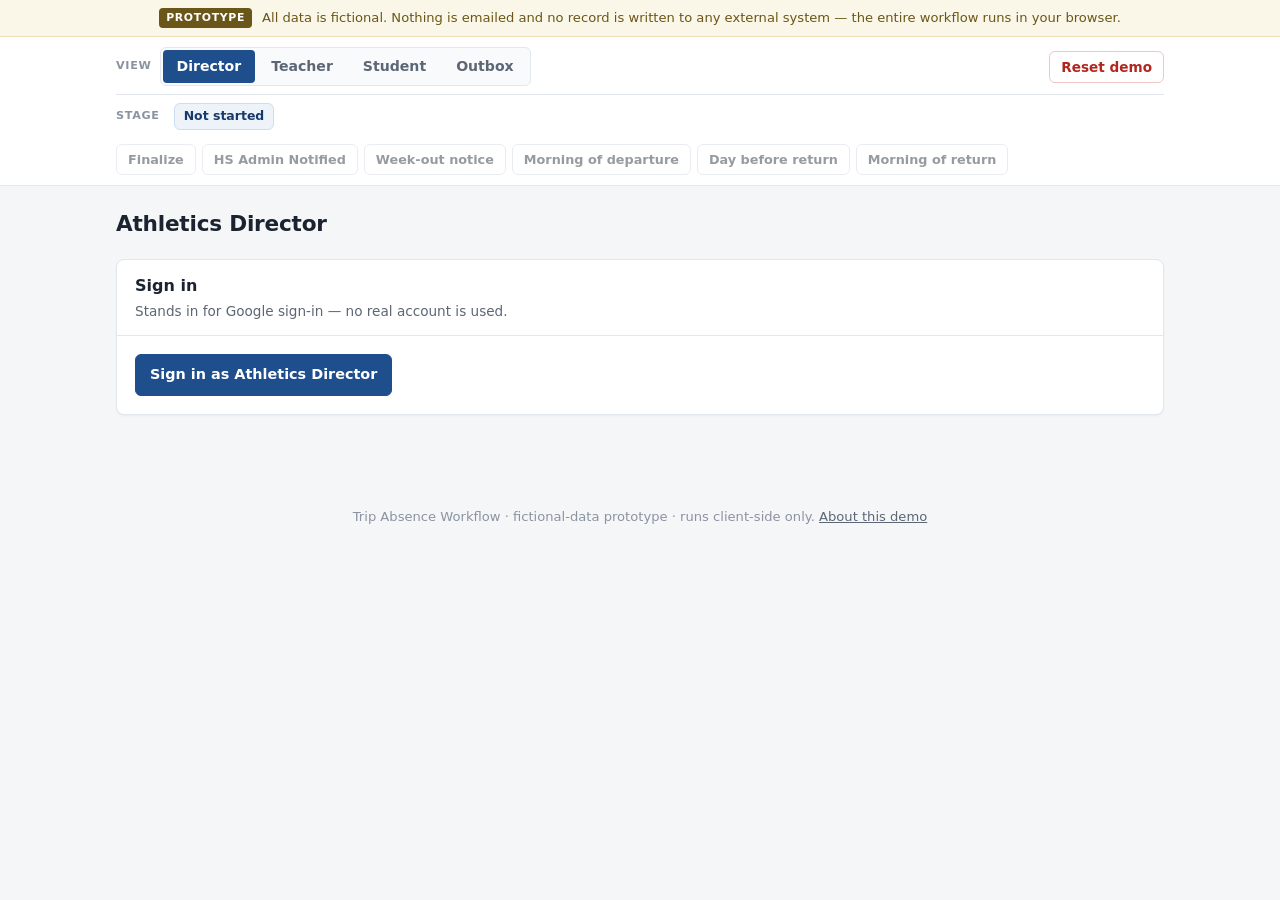
<file: index.html>
<!DOCTYPE html>
<html lang="en">
<head>
  <meta charset="UTF-8" />
  <meta name="viewport" content="width=device-width, initial-scale=1" />
  <meta name="color-scheme" content="light" />
  <!-- Embeddable as an iframe (e.g. Google Sites); harmless when served directly. -->
  <meta http-equiv="Content-Security-Policy" content="frame-ancestors *" />
  <meta name="description" content="Prototype of a school Trip Absence Workflow. Fictional data, no backend — runs entirely in the browser." />
  <title>Trip Absence Workflow — Prototype</title>
  <link rel="icon" href="data:image/svg+xml,<svg xmlns='http://www.w3.org/2000/svg' viewBox='0 0 100 100'><text y='.9em' font-size='90'>🧭</text></svg>" />
  <link rel="stylesheet" href="./styles.css?v=6" />
</head>
<body>
  <a class="skip-link" href="#view">Skip to content</a>

  <!-- Persistent fictional-data notice -->
  <div class="banner" role="note">
    <span class="banner__tag">Prototype</span>
    <span class="banner__text">All data is fictional. Nothing is emailed and no record is written to any external system — the entire workflow runs in your browser.</span>
  </div>

  <!-- Demo-only control bar -->
  <div class="toolbar" id="toolbar">
    <div class="toolbar__inner">
      <div class="toolbar__row">
        <div class="toolbar__group">
          <span class="toolbar__label" id="view-label">View</span>
          <div class="seg" role="group" aria-labelledby="view-label" id="view-seg">
            <button type="button" class="seg__btn" data-view="director">Director</button>
            <button type="button" class="seg__btn" data-view="teacher">Teacher</button>
            <button type="button" class="seg__btn" data-view="student">Student</button>
            <button type="button" class="seg__btn" data-view="outbox">Outbox</button>
          </div>
        </div>

        <div class="toolbar__group" id="viewing-as-group" hidden>
          <label class="toolbar__label" for="viewing-as">Viewing as</label>
          <select id="viewing-as" class="select select--inline"></select>
        </div>

        <div class="toolbar__group toolbar__right">
          <button type="button" id="reset-demo" class="btn btn--sm btn--ghost btn--danger">Reset demo</button>
        </div>
      </div>

      <div class="toolbar__row toolbar__row--stages">
        <span class="toolbar__label">Stage</span>
        <span id="stage-readout" class="stage-readout">Not started</span>
        <div class="stage-buttons" id="stage-buttons" role="group" aria-label="Advance the demo clock"></div>
      </div>
    </div>
  </div>

  <main class="container">
    <div id="view" tabindex="-1"><!-- rendered by app.js --></div>
  </main>

  <footer class="app-footer">
    <p>Trip Absence Workflow · fictional-data prototype · runs client-side only.
       <a href="./README.md">About this demo</a></p>
  </footer>

  <!-- Overlays -->
  <div id="modal-root"></div>
  <div id="toast" class="toast" role="status" aria-live="polite"></div>

  <!-- Relative script paths so the app works at any mount path / from file://. -->
  <script src="./data.js"></script>
  <script src="./app.js"></script>
</body>
</html>
</file>
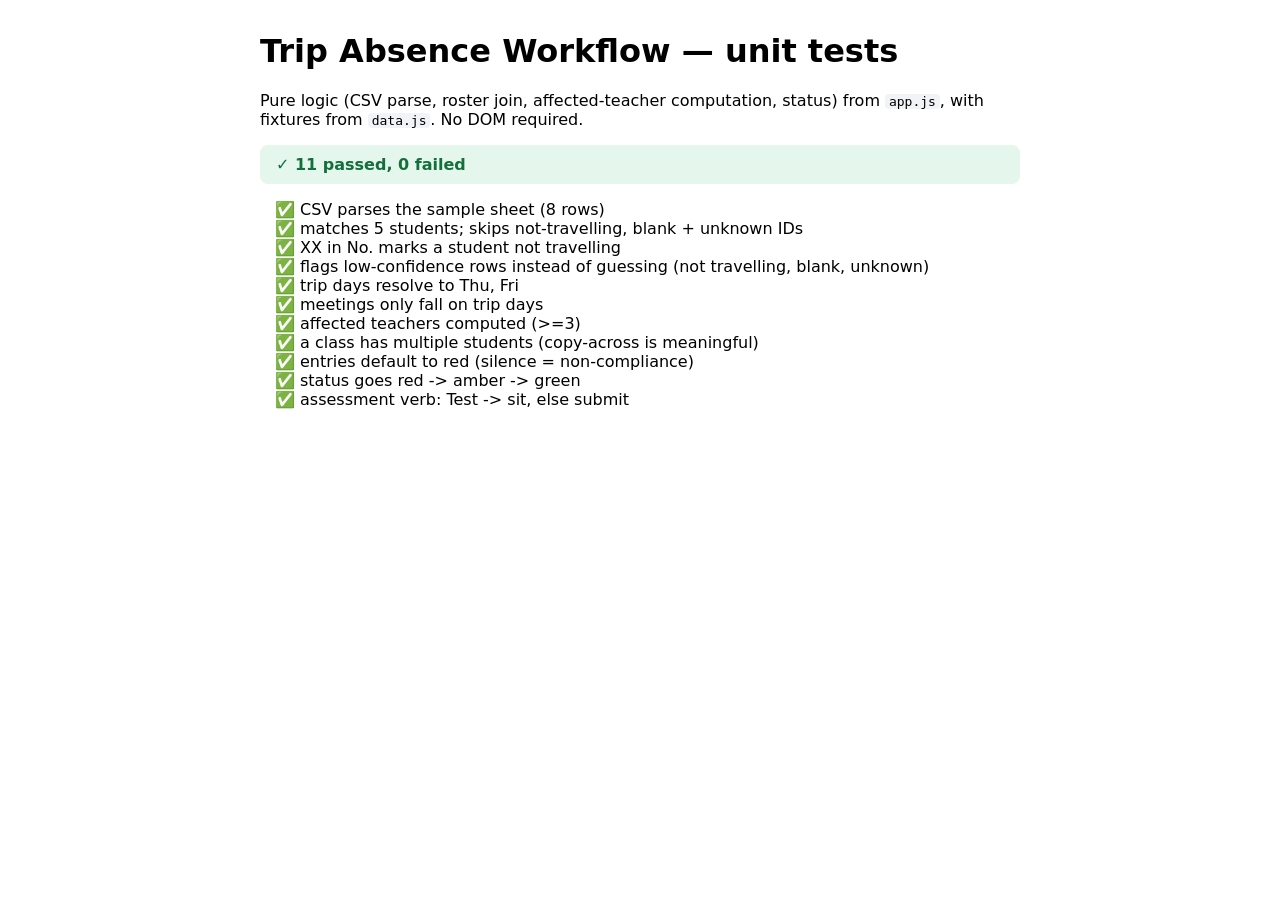
<file: tests.html>
<!DOCTYPE html>
<html lang="en">
<head>
  <meta charset="UTF-8" />
  <meta name="viewport" content="width=device-width, initial-scale=1" />
  <title>Trip Absence Workflow — Tests</title>
  <style>
    body { font-family: system-ui, sans-serif; max-width: 760px; margin: 2rem auto; padding: 0 1rem; }
    #summary { font-weight: 700; margin: 1rem 0; padding: .6rem 1rem; border-radius: 8px; }
    #summary.pass { background: #e5f6ec; color: #136f3b; } #summary.fail { background: #fdecee; color: #b3121f; }
    li.ok::marker { content: "✅ "; } li.no { color: #b3121f; } li.no::marker { content: "❌ "; }
    code { background: #f1f3f7; border-radius: 4px; padding: 0 .3em; }
  </style>
</head>
<body>
  <h1>Trip Absence Workflow — unit tests</h1>
  <p>Pure logic (CSV parse, roster join, affected-teacher computation, status) from <code>app.js</code>, with fixtures from <code>data.js</code>. No DOM required.</p>
  <div id="summary">Running…</div>
  <ol id="results"></ol>

  <script src="./data.js"></script>
  <!-- app.js exposes window.TAS and only wires the UI when #view exists (it doesn't here). -->
  <script src="./app.js"></script>
  <script>
    (function () {
      var T = window.TAS, FX = window.FIXTURES, out = document.getElementById("results");
      var pass = 0, fail = 0;
      function rec(n, ok, d) { var li = document.createElement("li"); li.className = ok ? "ok" : "no";
        li.textContent = n + (ok ? "" : "  —  " + (d || "failed")); out.appendChild(li); ok ? pass++ : fail++; }
      function test(n, fn) { try { fn(); rec(n, true); } catch (e) { rec(n, false, e && e.message); } }
      function assert(c, m) { if (!c) throw new Error(m || "assertion failed"); }
      function eq(a, b, m) { if (a !== b) throw new Error((m || "ne") + " got " + JSON.stringify(a) + " exp " + JSON.stringify(b)); }

      var parsed = T.parseCsv(FX.sampleCsv);
      var an = T.analyzeSheet(parsed, FX);

      test("CSV parses the sample sheet (8 rows)", function () { eq(an.rows.length, 8); });
      test("matches 5 students; skips not-travelling, blank + unknown IDs", function () {
        eq(an.matchedStudentIds.length, 5);
        assert(an.matchedStudentIds.indexOf("S0005") === -1, "XX (not travelling) excluded");
        assert(an.matchedStudentIds.indexOf("S0006") === -1 && an.matchedStudentIds.indexOf("S9999") === -1);
      });
      test("XX in No. marks a student not travelling", function () {
        assert(an.rows[4].notTravelling && an.rows[4].flags.join().indexOf("Not travelling") !== -1);
      });
      test("flags low-confidence rows instead of guessing (not travelling, blank, unknown)", function () { eq(an.flaggedCount, 3); });
      test("trip days resolve to Thu, Fri", function () { eq(T.coveredWeekdays(FX.trips[0].departure, FX.trips[0].return).join(","), "Thu,Fri"); });

      var wd = T.coveredWeekdays(FX.trips[0].departure, FX.trips[0].return);
      var meetings = T.computeMeetings(an.matchedStudentIds, FX.timetable, wd);
      test("meetings only fall on trip days", function () { assert(meetings.length > 0 && meetings.every(function (m) { return m.day === "Thu" || m.day === "Fri"; })); });
      test("affected teachers computed (>=3)", function () { assert(T.affectedByTeacher(meetings, FX).length >= 3); });
      test("a class has multiple students (copy-across is meaningful)", function () {
        assert(T.affectedByTeacher(meetings, FX).some(function (g) { return g.classes.some(function (c) { return c.studentIds.length > 1; }); }));
      });

      var entries = T.buildEntries(meetings);
      test("entries default to red (silence = non-compliance)", function () { eq(T.statusOf(entries[0]), "red"); });
      test("status goes red -> amber -> green", function () {
        var e = JSON.parse(JSON.stringify(entries[0]));
        e.work.set = "Read ch.4"; eq(T.statusOf(e), "amber");
        e.finalized = true; eq(T.statusOf(e), "green");
      });
      test("assessment verb: Test -> sit, else submit", function () { eq(T.assessmentVerb("Test"), "sit"); eq(T.assessmentVerb("Assignment"), "submit"); });

      var sum = document.getElementById("summary");
      sum.className = fail ? "fail" : "pass";
      sum.textContent = (fail ? "✗ " : "✓ ") + pass + " passed, " + fail + " failed";
      console.log("[tests] " + pass + " passed, " + fail + " failed");
    })();
  </script>
</body>
</html>
</file>
<file: styles.css>
/* =========================================================================
   Trip Absence Workflow — styles.css
   Professional, flat, light. White surfaces, restrained accent, square-ish
   corners, hairline borders rather than heavy shadows.
   ========================================================================= */
:root {
  --accent: #1f4e8c;            /* a sober navy-blue */
  --accent-strong: #163a69;
  --accent-soft: #eef3fa;
  --accent-line: #cdddf0;

  --ink: #1b2330;
  --ink-soft: #5c6675;
  --ink-faint: #8a93a1;

  --bg: #f5f6f8;
  --surface: #ffffff;
  --surface-2: #f8fafc;
  --border: #e3e7ee;
  --border-strong: #cfd6e0;

  --red: #b3261e;     --red-bg: #fbecea;   --red-line: #f0c7c3;
  --amber: #8a5a00;   --amber-bg: #fbf2df; --amber-line: #ecd9ad;
  --green: #1d7a46;   --green-bg: #e8f5ed; --green-line: #bfe3cd;

  --radius: 8px;
  --radius-sm: 6px;
  --radius-pill: 999px;
  --shadow-sm: 0 1px 2px rgba(20, 30, 50, .05);
  --shadow: 0 1px 3px rgba(20, 30, 50, .08);

  --font: "Inter", system-ui, -apple-system, "Segoe UI", Roboto, Helvetica, Arial, sans-serif;
  --maxw: 1080px;
}

* , *::before, *::after { box-sizing: border-box; }
html { -webkit-text-size-adjust: 100%; }
body { margin: 0; font-family: var(--font); color: var(--ink); background: var(--bg);
  line-height: 1.5; font-size: 15px; -webkit-font-smoothing: antialiased; }
h1, h2, h3, h4, p { margin: 0; }
a { color: var(--accent); }
code { font-family: ui-monospace, SFMono-Regular, Menlo, Consolas, monospace;
  background: var(--surface-2); border: 1px solid var(--border); border-radius: 4px;
  padding: 0 .3em; font-size: .9em; }

.skip-link { position: absolute; left: -999px; top: 0; background: var(--accent);
  color: #fff; padding: 8px 14px; z-index: 100; border-radius: 0 0 6px 0; }
.skip-link:focus { left: 0; }

.muted { color: var(--ink-soft); }
[hidden] { display: none !important; }

/* Banner — quiet, factual strip */
.banner { display: flex; align-items: center; gap: 10px; justify-content: center;
  flex-wrap: wrap; background: #fbf7e8; border-bottom: 1px solid #ecdfb8;
  color: #6a5618; padding: 8px 16px; font-size: .82rem; }
.banner__tag { text-transform: uppercase; letter-spacing: .06em; font-weight: 700;
  font-size: .68rem; background: #6a5618; color: #fff; border-radius: 4px; padding: 2px 7px; }
.banner__text { color: #6a5618; }

/* =========================================================================
   Toolbar — two tidy rows; nothing overflows
   ========================================================================= */
.toolbar { background: var(--surface); border-bottom: 1px solid var(--border);
  position: sticky; top: 0; z-index: 25; }
.toolbar__inner { max-width: var(--maxw); margin: 0 auto; padding: 10px 16px;
  display: flex; flex-direction: column; gap: 8px; }
.toolbar__row { display: flex; align-items: center; gap: 14px; flex-wrap: wrap; }
.toolbar__row--stages { padding-top: 8px; border-top: 1px solid var(--border); }
.toolbar__group { display: flex; align-items: center; gap: 8px; }
.toolbar__right { margin-left: auto; }
.toolbar__label { font-size: .7rem; text-transform: uppercase; letter-spacing: .06em;
  color: var(--ink-faint); font-weight: 700; }
.stage-readout { font-size: .78rem; font-weight: 600; color: var(--accent-strong);
  background: var(--accent-soft); border: 1px solid var(--accent-line);
  border-radius: var(--radius-sm); padding: 3px 9px; }
.stage-buttons { display: flex; flex-wrap: wrap; gap: 6px; }

/* Segmented control — flatter, rectangular with a soft radius */
.seg { display: inline-flex; background: var(--surface-2); border: 1px solid var(--border);
  border-radius: var(--radius-sm); padding: 2px; gap: 2px; }
.seg__btn { border: 0; background: transparent; color: var(--ink-soft); font: inherit;
  font-weight: 600; font-size: .88rem; padding: 6px 14px; border-radius: 4px; cursor: pointer; }
.seg__btn:hover { color: var(--ink); background: rgba(31,78,140,.06); }
.seg__btn[aria-pressed="true"] { background: var(--accent); color: #fff; }

/* =========================================================================
   Buttons — flat, rectangular
   ========================================================================= */
.btn { font: inherit; font-weight: 600; font-size: .9rem; color: var(--ink);
  background: var(--surface); border: 1px solid var(--border-strong);
  border-radius: var(--radius-sm); padding: 9px 14px; min-height: 38px; cursor: pointer;
  white-space: nowrap; transition: background .12s, border-color .12s; }
.btn:hover { background: var(--surface-2); border-color: var(--accent-line); }
.btn:active { background: var(--accent-soft); }
.btn:disabled { opacity: .45; cursor: not-allowed; background: var(--surface); }
.btn--primary { background: var(--accent); border-color: var(--accent); color: #fff; }
.btn--primary:hover { background: var(--accent-strong); border-color: var(--accent-strong); }
.btn--primary:disabled { background: var(--accent); border-color: var(--accent); }
.btn--ghost { background: transparent; border-color: var(--border); }
.btn--ghost:hover { background: var(--surface-2); }
.btn--danger { color: var(--red); border-color: var(--red-line); }
.btn--danger:hover { background: var(--red-bg); border-color: var(--red); }
.btn--sm { min-height: 32px; padding: 5px 11px; font-size: .85rem; }
.btn--stage { min-height: 30px; padding: 5px 11px; font-size: .8rem; font-weight: 600; }
.btn--stage[data-fired="true"] { background: var(--green-bg); border-color: var(--green-line); color: var(--green); }
.btn--block { width: 100%; justify-content: center; display: inline-flex; align-items: center; gap: 8px; }

:where(button, a, input, select, textarea):focus-visible {
  outline: 2px solid var(--accent); outline-offset: 1px; border-radius: 5px; }

/* =========================================================================
   Layout
   ========================================================================= */
.container { max-width: var(--maxw); margin: 0 auto; padding: 22px 16px 64px; }
.view-head { margin-bottom: 18px; }
.view-head h1 { font-size: 1.35rem; font-weight: 700; letter-spacing: -.01em; }
.view-head p { color: var(--ink-soft); margin-top: 3px; font-size: .92rem; }
.stack > * + * { margin-top: 16px; }

/* Section tabs (Director: Approve / Dashboard) */
.tabs { display: inline-flex; gap: 4px; border-bottom: 1px solid var(--border);
  margin-bottom: 18px; width: 100%; }
.tabs__btn { border: 0; background: transparent; font: inherit; font-weight: 600;
  font-size: .92rem; color: var(--ink-soft); padding: 8px 14px; cursor: pointer;
  border-bottom: 2px solid transparent; margin-bottom: -1px; }
.tabs__btn:hover { color: var(--ink); }
.tabs__btn[aria-pressed="true"] { color: var(--accent); border-bottom-color: var(--accent); }

/* =========================================================================
   Cards — flat, hairline border
   ========================================================================= */
.card { background: var(--surface); border: 1px solid var(--border);
  border-radius: var(--radius); box-shadow: var(--shadow-sm); }
.card__head { padding: 14px 18px; border-bottom: 1px solid var(--border); }
.card__head--plain { border-bottom: 0; padding-bottom: 0; }
.card__title { font-size: 1rem; font-weight: 700; display: flex; align-items: center;
  gap: 9px; flex-wrap: wrap; }
.card__sub { color: var(--ink-soft); font-size: .85rem; margin-top: 3px; }
.card__body { padding: 18px; }
.card__body + .card__body { padding-top: 0; }
.card + .card { margin-top: 16px; }

.eyebrow { font-size: .7rem; text-transform: uppercase; letter-spacing: .06em;
  font-weight: 700; color: var(--accent); }

.row { display: flex; flex-wrap: wrap; gap: 12px; align-items: flex-end; }
.row > .grow { flex: 1 1 220px; }
.row--between { justify-content: space-between; align-items: center; }
.spacer { flex: 1 1 auto; }

/* =========================================================================
   Forms
   ========================================================================= */
.field-label { font-weight: 600; font-size: .85rem; display: block; margin-bottom: 5px; color: var(--ink); }
.input, .select, textarea { width: 100%; font: inherit; font-size: .92rem; color: var(--ink);
  background: var(--surface); border: 1px solid var(--border-strong);
  border-radius: var(--radius-sm); padding: 9px 11px; min-height: 38px; }
.input:focus, .select:focus, textarea:focus { border-color: var(--accent); }
.select--inline { min-height: 34px; padding: 5px 9px; font-size: .88rem; border-color: var(--border); }
textarea { resize: vertical; min-height: 60px; line-height: 1.45; }
.help { font-size: .8rem; color: var(--ink-soft); margin-top: 5px; }

/* Definition list */
.kv { display: grid; grid-template-columns: 1fr; gap: 12px 24px; }
@media (min-width: 560px) { .kv { grid-template-columns: 1fr 1fr; } }
.kv div { display: flex; flex-direction: column; gap: 2px; }
.kv dt { font-size: .72rem; text-transform: uppercase; letter-spacing: .04em; color: var(--ink-faint); font-weight: 600; }
.kv dd { margin: 0; font-weight: 600; font-size: .92rem; }
.kv--center div { align-items: center; text-align: center; }

/* Two-column Director layout: sheet (main) + side rail */
.dir-grid { display: grid; grid-template-columns: 1fr; gap: 16px; align-items: start; }
@media (min-width: 900px) { .dir-grid { grid-template-columns: minmax(0, 1.6fr) minmax(280px, 1fr); } }
.dir-side { display: flex; flex-direction: column; gap: 16px; position: sticky; top: 132px; }
@media (max-width: 899px) { .dir-side { position: static; } }

/* =========================================================================
   Tables
   ========================================================================= */
.table-wrap { overflow-x: auto; border: 1px solid var(--border); border-radius: var(--radius-sm); }
table { width: 100%; border-collapse: collapse; font-size: .88rem; }
th, td { text-align: left; padding: 9px 12px; border-bottom: 1px solid var(--border); white-space: nowrap; }
thead th { background: var(--surface-2); font-size: .72rem; text-transform: uppercase;
  letter-spacing: .04em; color: var(--ink-faint); font-weight: 700; }
tbody tr:last-child td { border-bottom: 0; }
tbody tr:hover td { background: var(--surface-2); }
tr.flagged td { background: var(--amber-bg); }
tr.flagged:hover td { background: #f7ebcf; }
tr.not-travelling td { background: var(--red-bg); color: var(--ink-soft); }
tr.not-travelling:hover td { background: #f7ddd9; }
tr.not-travelling .cell-flag { color: var(--red); }
.cell-flag { color: var(--amber); font-weight: 600; font-size: .8rem; white-space: normal; }
.sheet-reload { font-weight: 700; font-size: .95rem; color: var(--accent-strong); text-align: center;
  margin-top: 14px; padding: 12px 14px; background: var(--accent-soft);
  border: 1px solid var(--accent-line); border-radius: var(--radius-sm); }
.num { color: var(--ink-faint); font-variant-numeric: tabular-nums; }

/* =========================================================================
   Status pills + dots
   ========================================================================= */
.pill { display: inline-flex; align-items: center; gap: 6px; border-radius: var(--radius-sm);
  padding: 3px 9px; font-size: .78rem; font-weight: 600; border: 1px solid transparent; }
.pill .dot { width: 8px; height: 8px; border-radius: 50%; flex: none; }
.pill--red { background: var(--red-bg); color: var(--red); border-color: var(--red-line); } .pill--red .dot { background: var(--red); }
.pill--amber { background: var(--amber-bg); color: var(--amber); border-color: var(--amber-line); } .pill--amber .dot { background: var(--amber); }
.pill--green { background: var(--green-bg); color: var(--green); border-color: var(--green-line); } .pill--green .dot { background: var(--green); }
.pill--neutral { background: var(--surface-2); color: var(--ink-soft); border-color: var(--border); } .pill--neutral .dot { background: var(--ink-faint); }
.pill--orange { background: #fbeede; color: #9a5212; border-color: #f0d2af; } .pill--orange .dot { background: #d9731a; }

/* Student view — per-subject facts on one line, post-return facts boxed */
.subject { padding-top: 12px; }
.subject--sep { margin-top: 12px; border-top: 1px solid var(--border); }
.subject__name { font-weight: 700; font-size: .95rem; margin-bottom: 8px; }
.subject__facts { display: flex; flex-wrap: wrap; align-items: stretch; gap: 12px; }
.field-mini dt { font-size: .72rem; text-transform: uppercase; letter-spacing: .04em; color: var(--ink-faint); font-weight: 600; margin-bottom: 3px; }
.field-mini dd { margin: 0; font-weight: 600; font-size: .92rem; }
.field-mini--grow { flex: 1 1 200px; min-width: 160px; }
/* Pale-yellow box: these are completed after the student returns. */
.post-return { display: flex; flex-wrap: wrap; gap: 16px; background: #fbf6e3;
  border: 1px solid #ecdfb8; border-radius: var(--radius-sm); padding: 9px 12px; }

.chip { display: inline-block; background: var(--surface-2); border: 1px solid var(--border);
  border-radius: var(--radius-sm); padding: 2px 8px; font-size: .76rem; color: var(--ink-soft); font-weight: 500; }

/* Trip summary header (prepopulated from the loaded sheet) */
.trip-summary { border: 1px solid var(--border); border-radius: var(--radius-sm);
  background: var(--surface-2); padding: 14px 16px; margin-bottom: 16px; }
.trip-summary__name { font-weight: 700; font-size: 1.02rem; }
.trip-summary__meta { color: var(--ink-soft); font-size: .85rem; margin-top: 2px; }
.trip-summary .kv { margin-top: 12px; }

/* Source picker (simulated Google Drive + sample) */
.source { display: flex; flex-direction: column; gap: 10px; }
.source__btn { display: flex; align-items: center; gap: 12px; width: 100%; text-align: left;
  background: var(--surface); border: 1px solid var(--border-strong); border-radius: var(--radius-sm);
  padding: 12px 14px; cursor: pointer; font: inherit; }
.source__btn:hover:not(:disabled) { border-color: var(--accent-line); background: var(--surface-2); }
.source__btn:disabled { cursor: not-allowed; opacity: .85; }
.source__icon { width: 30px; height: 30px; flex: none; display: grid; place-items: center; }
.source__icon svg { width: 26px; height: 26px; display: block; }
.source__main { flex: 1; min-width: 0; display: flex; flex-direction: column; }
.source__title { font-weight: 600; font-size: .92rem; }
.source__desc { font-size: .8rem; color: var(--ink-soft); margin-top: 1px; }
.source__hint { font-size: .72rem; color: var(--ink-faint); border: 1px dashed var(--border-strong);
  border-radius: 4px; padding: 1px 6px; flex: none; }

/* Affected list */
.affected-group { border: 1px solid var(--border); border-radius: var(--radius-sm); padding: 12px 14px; }
.affected-group + .affected-group { margin-top: 10px; }
.affected-group h4 { font-size: .92rem; display: flex; align-items: center; gap: 8px; }
.affected-group ul { margin: 8px 0 0; padding-left: 18px; }
.affected-group li { font-size: .86rem; margin: 2px 0; }

/* Selectable student list (teacher view) */
.list { display: flex; flex-direction: column; gap: 6px; }
.list__item { display: flex; align-items: center; gap: 10px; width: 100%; text-align: left;
  background: var(--surface); border: 1px solid var(--border); border-radius: var(--radius-sm);
  padding: 9px 12px; cursor: pointer; font: inherit; }
.list__item:hover { border-color: var(--accent-line); background: var(--surface-2); }
.list__item[aria-current="true"] { border-color: var(--accent); background: var(--accent-soft); }
.list__item .grow { flex: 1; }
.list__item small { color: var(--ink-soft); }

/* Two-column split (teacher) */
.split { display: grid; grid-template-columns: 1fr; gap: 16px; align-items: start; }
@media (min-width: 860px) { .split { grid-template-columns: 300px 1fr; } }

/* Radio / checkbox groups */
.opt { display: flex; align-items: flex-start; gap: 9px; padding: 6px 0; cursor: pointer; }
.opt input { width: 17px; height: 17px; margin-top: 2px; accent-color: var(--accent); flex: none; }
.opt__text { font-weight: 500; font-size: .9rem; }
.opt__hint { display: block; font-size: .79rem; color: var(--ink-soft); }
fieldset { border: 1px solid var(--border); border-radius: var(--radius-sm); padding: 12px 14px; margin: 0; }
legend { font-weight: 700; font-size: .85rem; padding: 0 6px; color: var(--ink); }

/* Three-question finalize block */
.three-q { display: flex; flex-direction: column; }
.three-q .q { display: flex; align-items: center; gap: 10px; justify-content: space-between;
  padding: 9px 0; border-bottom: 1px solid var(--border); font-size: .9rem; }
.three-q .q:last-child { border-bottom: 0; }
.yn { display: inline-flex; gap: 4px; flex: none; }
.yn button { min-height: 30px; padding: 4px 13px; }
.yn button[aria-pressed="true"][data-yn="yes"] { background: var(--green); border-color: var(--green); color: #fff; }
.yn button[aria-pressed="true"][data-yn="no"] { background: var(--red); border-color: var(--red); color: #fff; }

/* Close-out templates */
.template { border: 1px solid var(--border); border-radius: var(--radius-sm); padding: 12px 14px; background: var(--surface-2); }
.template + .template { margin-top: 10px; }
.template__head { display: flex; align-items: center; gap: 10px; }
.template__head h4 { font-size: .9rem; flex: 1; font-weight: 600; }
.template pre { white-space: pre-wrap; font-family: inherit; font-size: .85rem; margin: 8px 0 0;
  background: var(--surface); border: 1px solid var(--border); border-radius: 5px; padding: 10px; color: var(--ink-soft); }
.note-box { border: 1px solid var(--accent-line); border-left: 3px solid var(--accent);
  background: var(--accent-soft); border-radius: var(--radius-sm); padding: 11px 13px; font-size: .85rem; color: var(--ink); }
.note-box b { color: var(--accent-strong); }

/* Outbox — each stage is a tinted group of one or more example emails */
.outbox-group { border: 1px solid var(--border); border-radius: var(--radius);
  padding: 14px 16px 16px; margin-bottom: 16px; }
.outbox-group__title { font-size: .82rem; font-weight: 700; text-transform: uppercase;
  letter-spacing: .05em; color: var(--ink-soft); margin-bottom: 12px; }
/* Per-stage background shades (light) */
.outbox-group--notified          { background: #eef3fb; border-color: #d6e2f3; }   /* HS Admin notified */
.outbox-group--week_out          { background: #eaf6ef; border-color: #cfe9da; }   /* week-out */
.outbox-group--departure         { background: #fbf1e6; border-color: #f0dcc2; }   /* morning of departure */
.outbox-group--day_before_return { background: #f4eefb; border-color: #e2d4f1; }   /* day before return */
.outbox-group--morning_return    { background: #fdeef0; border-color: #f4d2d8; }   /* morning of return */
.outbox-group--notified .outbox-group__title          { color: #2c4f86; }
.outbox-group--week_out .outbox-group__title          { color: #2c6c49; }
.outbox-group--departure .outbox-group__title         { color: #8a5a1e; }
.outbox-group--day_before_return .outbox-group__title { color: #6a4699; }
.outbox-group--morning_return .outbox-group__title    { color: #a23c4c; }

.email { border: 1px solid var(--border); border-radius: var(--radius-sm);
  background: var(--surface); box-shadow: var(--shadow-sm); overflow: hidden; }
.email + .email { margin-top: 12px; }
.email__head { padding: 12px 16px; border-bottom: 1px solid var(--border); background: var(--surface-2); }
.email__subject { font-weight: 700; font-size: .95rem; color: var(--ink); }
.email__fields { display: grid; grid-template-columns: auto 1fr; gap: 2px 12px;
  margin: 8px 0 0; font-size: .8rem; }
.email__fields dt { color: var(--ink-faint); font-weight: 600; text-transform: uppercase;
  letter-spacing: .03em; font-size: .68rem; align-self: center; }
.email__fields dd { margin: 0; color: var(--ink-soft); }
.email__body { padding: 14px 16px; white-space: pre-wrap; font-size: .88rem;
  color: var(--ink); line-height: 1.55; }
.email__link { margin: 14px 0 0; white-space: normal; }
.email__link a { font-weight: 600; color: var(--accent); text-decoration: underline; cursor: pointer; }
.email__link-note { display: block; font-size: .72rem; color: var(--ink-faint); margin-top: 2px; }

/* Dashboard */
.dash-group h3 { font-size: .95rem; margin: 20px 0 8px; color: var(--ink); }
.dash-group:first-child h3 { margin-top: 0; }
.dash-card { display: flex; align-items: center; gap: 14px; padding: 14px 16px; }
.dash-card .grow { flex: 1; }
.dash-card strong { font-size: .95rem; }
.countdown { font-weight: 700; color: var(--accent-strong); font-size: .85rem; }

/* Empty states */
.empty { text-align: center; color: var(--ink-soft); padding: 40px 16px; border: 1px dashed var(--border-strong);
  border-radius: var(--radius); background: var(--surface); }
.empty h3 { color: var(--ink); margin-bottom: 6px; font-size: 1rem; }
.empty p { font-size: .9rem; }
.empty .btn { margin-top: 14px; }

/* Modal */
.modal-overlay { position: fixed; inset: 0; background: rgba(20, 28, 42, .5); display: grid;
  place-items: center; padding: 16px; z-index: 60; }
.modal { background: var(--surface); border-radius: var(--radius); box-shadow: 0 12px 40px rgba(20,30,50,.25);
  max-width: 460px; width: 100%; padding: 22px; }
.modal h2 { font-size: 1.1rem; margin-bottom: 8px; }
.modal p { color: var(--ink-soft); font-size: .9rem; }
.modal__actions { display: flex; justify-content: flex-end; gap: 10px; margin-top: 20px; }

/* Toast */
.toast { position: fixed; left: 50%; bottom: 24px; transform: translateX(-50%) translateY(16px);
  background: var(--ink); color: #fff; padding: 10px 16px; border-radius: var(--radius-sm); font-size: .88rem;
  box-shadow: var(--shadow); opacity: 0; pointer-events: none; transition: opacity .18s, transform .18s; z-index: 70; max-width: 92vw; }
.toast.show { opacity: 1; transform: translateX(-50%) translateY(0); }
.toast.error { background: var(--red); }

.app-footer { max-width: var(--maxw); margin: 0 auto; padding: 28px 16px; color: var(--ink-faint);
  font-size: .82rem; text-align: center; }
.app-footer a { color: var(--ink-soft); }

@media (prefers-reduced-motion: reduce) { * { transition: none !important; } }

/* Print: the current view, single column */
@media print {
  .banner, .toolbar, .app-footer, .toast, .skip-link { display: none !important; }
  body { background: #fff; }
  .card, .email { box-shadow: none; break-inside: avoid; }
  .split, .dir-grid { grid-template-columns: 1fr; }
  .dir-side { position: static; }
}
</file>
